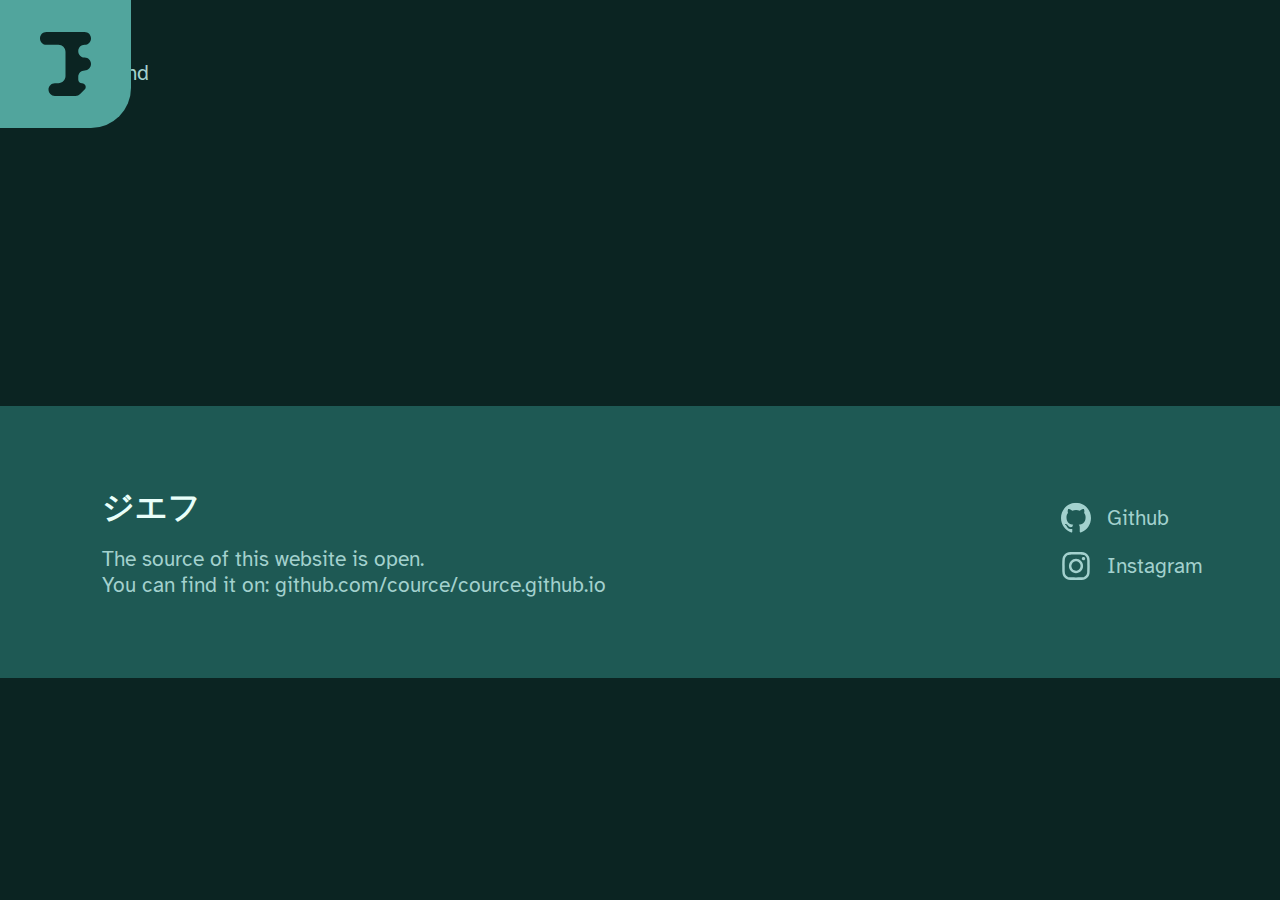
<file: index.html>
<!DOCTYPE html>
<html lang="en">
<head>
    <meta charset="UTF-8">
    <meta name="viewport" content="width=device-width, initial-scale=1.0">
    <link href="style.css" rel="stylesheet">
</head>
<body>
    <div id="elm"></div>
    <script src="Main.js"></script>
    <script>
        var app = Elm.Main.init({
            node: document.getElementById('elm')
        });
    </script>
</body>
</html>
</file>
<file: style.css>
@import url("https://fonts.googleapis.com/css2?family=Atkinson+Hyperlegible:ital,wght@0,400;0,700;1,400;1,700&display=swap");
@import url("https://fonts.googleapis.com/css2?family=Fira+Code&display=swap");
* {
  margin: 0;
  padding: 0; }

body, div, a {
  display: flex;
  flex-direction: column; }

/* colors */
.row {
  flex-direction: row; }

h1 {
  color: #E9FFFA;
  font-size: 3rem; }

body {
  background: #0B2422;
  font-family: "Atkinson Hyperlegible";
  color: #A3D1CE;
  font-size: 1.3rem;
  overflow-x: hidden; }

.home {
  margin-left: 20vw; }

.logo {
  background: #51A59D;
  border-radius: 0 0 2.5rem 0;
  padding: 2rem 2.5rem;
  position: fixed;
  top: 0; }
  .logo > img {
    height: 4rem; }

.hero {
  flex-direction: row;
  width: 80vw;
  height: 95vh; }

.center-text {
  align-self: center;
  font-size: 2.5rem; }

.title {
  color: #E9FFFA;
  font-size: 4rem;
  font-weight: bold; }

.details {
  margin-top: 2rem;
  font-family: "Fira Code"; }

.designer {
  font-weight: bold;
  font-family: "Atkinson Hyperlegible";
  margin-left: 1.6rem; }

.projects {
  background: #1E5954;
  padding: 4rem 0;
  margin-left: -4rem;
  border-radius: 6rem 0 0 6rem;
  overflow: hidden; }
  .projects h1, .projects .description {
    margin-left: 4rem; }

.project-list {
  margin-top: 3rem;
  padding-left: 4rem;
  flex-direction: row;
  overflow-x: scroll; }

.project-card {
  background: #114642;
  color: #E9FFFA;
  border-radius: 2rem;
  text-decoration: none;
  flex-direction: row;
  overflow: hidden;
  width: 35rem;
  margin-right: 2rem;
  flex-shrink: 0; }

.project-details {
  margin: 2rem 0 2rem 2rem;
  justify-content: space-between; }

.techs {
  flex-direction: row; }
  .techs > img {
    height: 2rem;
    margin-right: 1rem; }

.name {
  font-size: 2rem;
  font-weight: bold; }

.project-bg {
  height: 15rem;
  width: 20rem;
  background-size: cover !important;
  opacity: 0.6; }

.footer {
  background: #1E5954;
  width: 86vw;
  margin-top: 20rem;
  padding: 5rem 8vw;
  flex-direction: row;
  justify-content: space-between;
  align-items: center; }
  .footer .name {
    font-weight: bold;
    color: #E9FFFA;
    margin-bottom: 1rem; }

.socials {
  gap: 1rem; }

.social {
  flex-direction: row;
  text-decoration: none;
  color: #A3D1CE;
  align-items: center;
  gap: 1rem; }
  .social > img {
    height: 2rem; }

@media screen and (max-width: 700px) {
  .home {
    margin-left: 10vw; }

  .center-text .title {
    max-width: 3rem; }

  .projects {
    border-radius: 0; }

  .footer {
    flex-direction: column;
    align-items: flex-start;
    gap: 3rem; } }

/*# sourceMappingURL=sytle.css.map */
</file>
